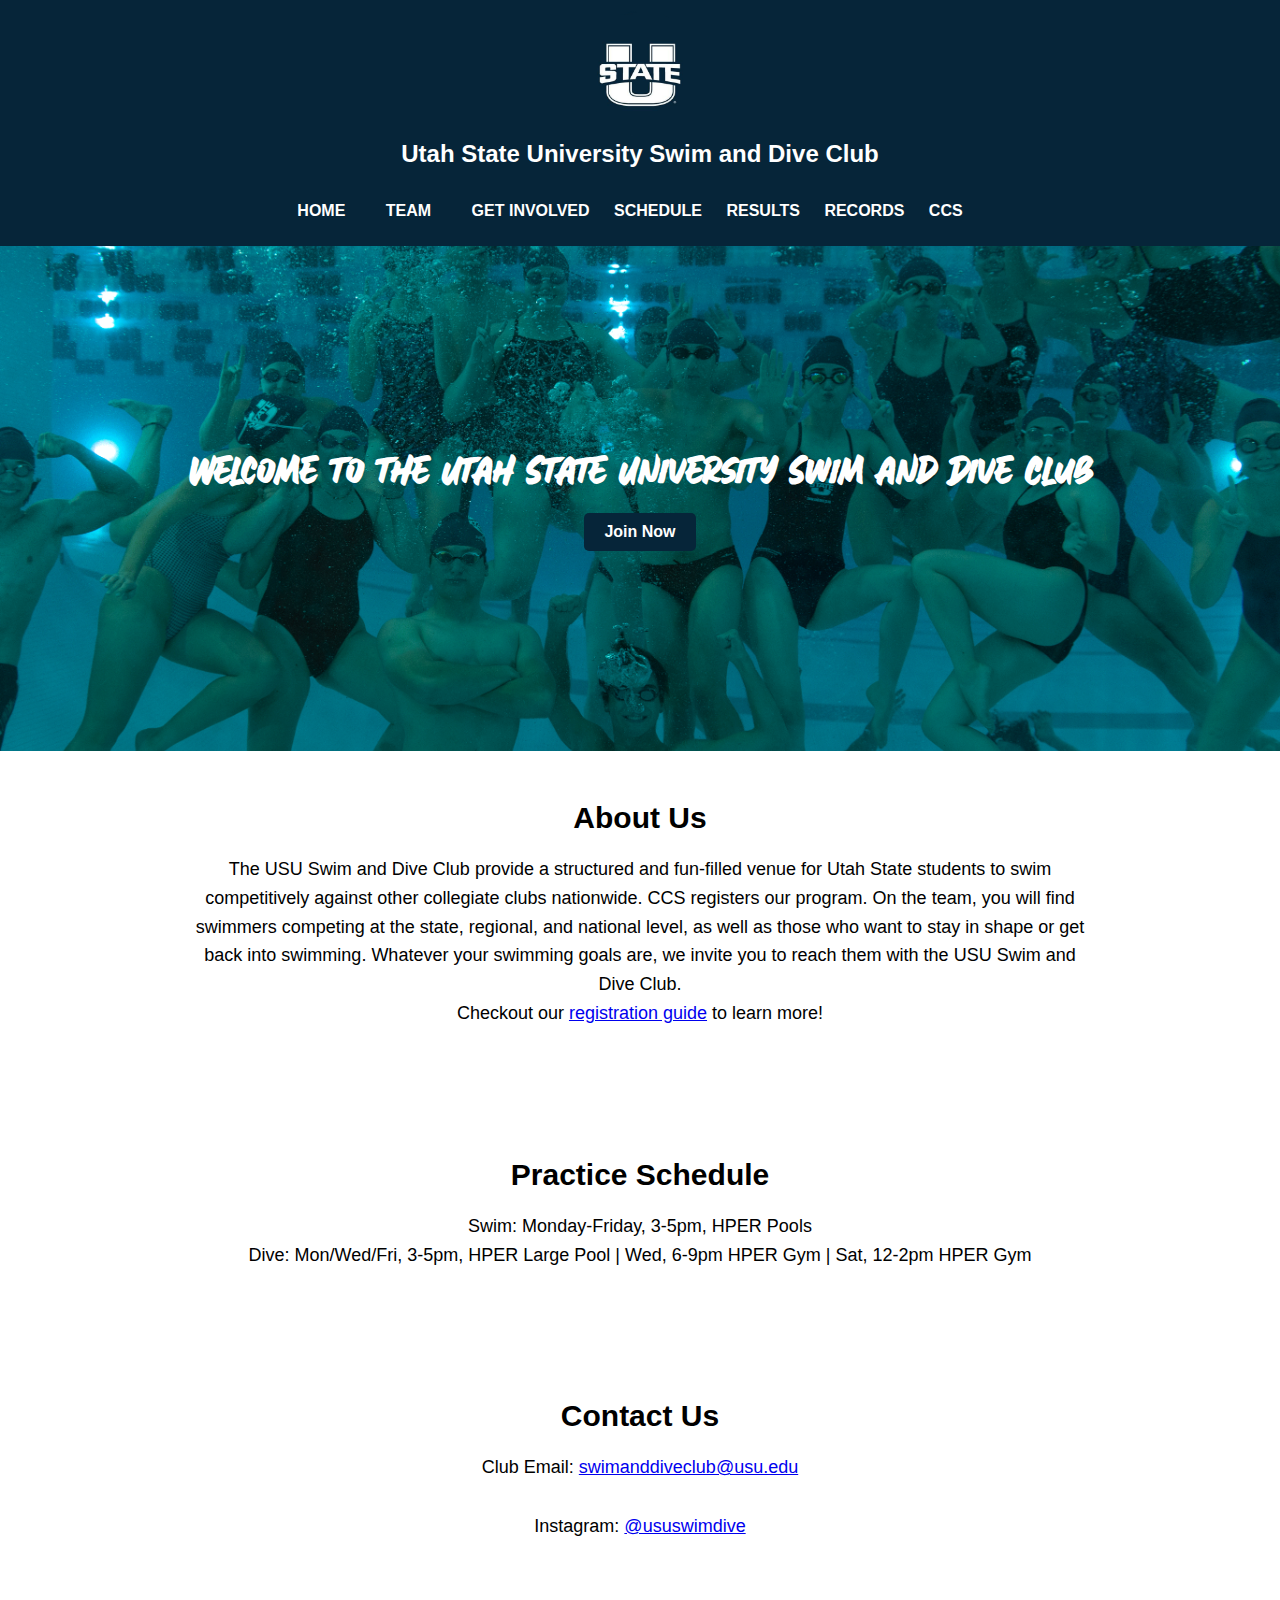
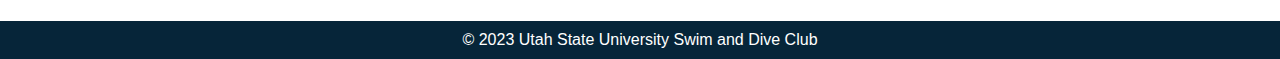
<file: index.html>
<!DOCTYPE html>
<html lang="en">
<head>
    <meta charset="UTF-8">
    <meta name="viewport" content="width=device-width, initial-scale=1.0">
    <title>Utah State University Swim and Dive Club</title>
    <link rel="stylesheet" href="styles.css"> <!-- Link to your CSS file for styling -->
    <link rel="icon" type="image/x-icon" href="/images/icon.jpg">
</head>
<body>
    <!-- Header Section -->
    <header>
        <img src="images/logo_white_on_blue.png" alt="Utah State University Swim and Dive Club Logo"
            width="10%"/>
        <h2><b>Utah State University Swim and Dive Club</b></h2>
        <br>
        <nav>
            <ul>
                <li><a href="index.html">HOME</a></li>
                <!-- TEAM dropdown with Roster, Coaches, Presidency as options-->
                <li><div class="dropdown">
                    <button class="dropbtn">TEAM</button>
                    <div class="dropdown-content">
                        <a href="pages/roster.html">Roster</a>
                        <a href="pages/coaches.html">Coaches</a>
                        <a href="pages/presidency.html">Presidency</a>
                    </div></div></li>
                <li><a target="_blank" href="https://www.usu.edu/campusrec/competitive-sports/club-sports/swimming-dive">GET INVOLVED</a></li>
                <li><a href="pages/schedule.html">SCHEDULE</a></li>
                <li><a href="pages/results.html">RESULTS</a></li>
                <li><a href="pages/records.html">RECORDS</a></li>
                <li><a target="_blank" href="https://www.collegeclubswimming.com/page.cfm?pagetitle=Club+Rosters&ccs=1515782&y=0">CCS</a></li>
            </ul>
        </nav>
    </header>

    <!-- Hero Section -->
    <section id="home" style="background-color: white;">
        <h1 id="heroSectionText">Welcome to the Utah State University Swim and Dive Club</h1>
        
        <a href="https://www.usu.edu/campusrec/competitive-sports/club-sports/swimming-dive" class="cta-button">Join Now</a>
    </section>

    <!-- About Us Section -->
    <section>
        <h2>About Us</h2>
        <p id="about">The USU Swim and Dive Club provide a structured and fun-filled venue for Utah State students to swim competitively against other collegiate clubs nationwide. CCS registers our program. On the team, you will find swimmers competing at the state, regional, and national level, as well as those who want to stay in shape or get back into swimming. Whatever your swimming goals are, we invite you to reach them with the USU Swim and Dive Club.</p>
        <p>Checkout our <a href="https://docs.google.com/document/d/1ikexJOtRbU2jmuDvnkz23uNXM957wzipHSWZC1S74PM/edit?usp=drive_link">registration guide</a> to learn more!</p>
    </section>

    <!-- Programs Section -->
    <section id="programs">
        <h2>Practice Schedule</h2>
        <p>Swim: Monday-Friday, 3-5pm, HPER Pools
            <br>
            Dive: Mon/Wed/Fri, 3-5pm, HPER Large Pool | Wed, 6-9pm HPER Gym | Sat, 12-2pm HPER Gym</p>
    </section>

    <!-- Contact Us Section -->
    <section id="contact">
        <h2>Contact Us</h2>
        <p>Club Email: <a href="mailto: swimanddiveclub@usu.edu">swimanddiveclub@usu.edu</a></p>
        <p>Instagram: <a href="https://www.instagram.com/ususwimdive/">@ususwimdive</a></p>
        
    </section>

    <!-- Footer Section -->
    <footer>
        <p>&copy; 2023 Utah State University Swim and Dive Club</p>
    </footer>
</body>
</html>
</file>
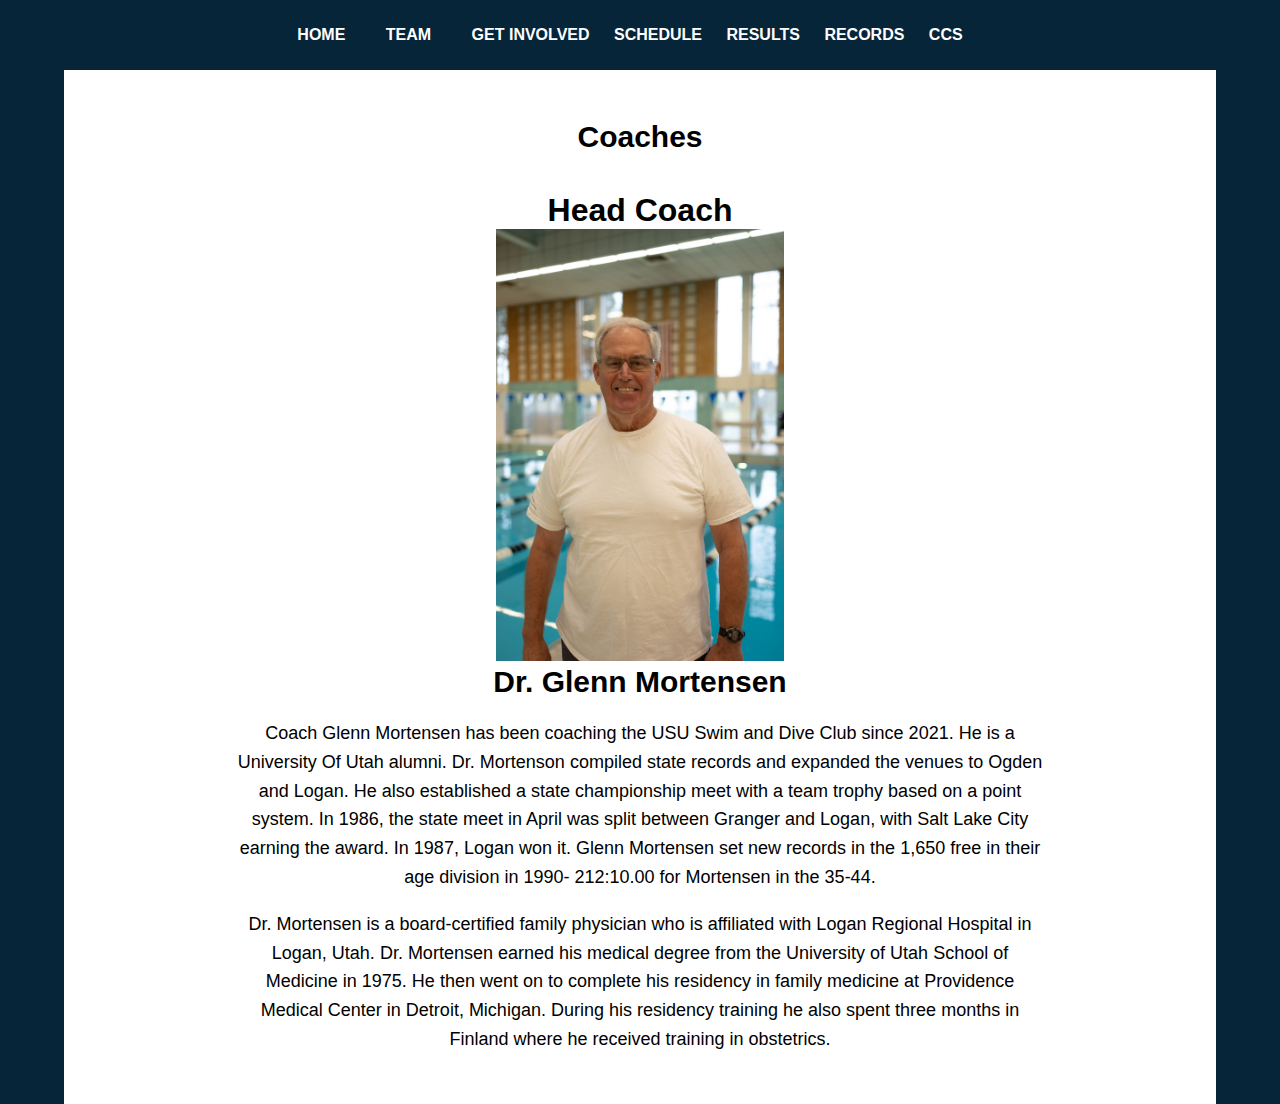
<file: pages/coaches.html>
<!DOCTYPE html>
<html lang="en">
<head>
    <meta charset="UTF-8">
    <meta name="viewport" content="width=device-width, initial-scale=1.0">
    <title>Utah State University Swim and Dive Club</title>
    <link rel="stylesheet" href="../styles.css"> <!-- Link to your CSS file for styling -->
    <link rel="icon" type="image/x-icon" href="/images/icon.jpg">
</head>
<body>
    <!-- Header Section -->
    <header>
        <nav>
            <ul>
                <li><a href="../index.html">HOME</a></li>
                <li><div class="dropdown">
                    <button class="dropbtn">TEAM</button>
                    <div class="dropdown-content">
                        <a href="roster.html">Roster</a>
                        <a href="coaches.html">Coaches</a>
                        <a href="presidency.html">Presidency</a>
                    </div></div></li>
                <li><a target="_blank" href="https://www.usu.edu/campusrec/competitive-sports/club-sports/swimming-dive">GET INVOLVED</a></li>
                <li><a href="schedule.html">SCHEDULE</a></li>
                <li><a href="results.html">RESULTS</a></li>
                <li><a href="records.html">RECORDS</a></li>
                <li><a target="_blank" href="https://www.collegeclubswimming.com/page.cfm?pagetitle=Club+Rosters&ccs=1515782&y=0">CCS</a></li>
            </ul>
        </nav>
    </header>
    <section  id="glenn">
		<h2>Coaches</h2>
		<br>
		<!-- line scross -->
		<div>
			<h1>Head Coach</h1>
			<img src="../images/coach_glenn.jpg" alt="Coach Glenn Mortensen" width="25%">
			<h2>Dr. Glenn Mortensen</h2>

			<div>
			<p id="about">Coach Glenn Mortensen has been coaching the USU Swim and Dive Club since 2021. He is a University Of Utah alumni. Dr. Mortenson compiled state records and expanded the venues to Ogden and Logan. He also established a state championship meet with a team trophy based on a point system. In 1986, the state meet in April was split between Granger and Logan, with Salt Lake City earning the award. In 1987, Logan won it. Glenn Mortensen set new records in the 1,650 free in their age division in 1990-  212:10.00 for Mortensen in the 35-44. </p>
			</div>
				<br>
			<div>
				<p id="about">Dr. Mortensen is a board-certified family physician who is affiliated with Logan Regional Hospital in Logan, Utah.
				Dr. Mortensen earned his medical degree from the University of Utah School of Medicine in 1975. He then went on to complete his residency in family medicine at Providence Medical Center in Detroit, Michigan.  During his residency training he also spent three months in Finland where he received training in obstetrics.
				</p>
			</div>
		</div>
	</section>

</body>
</html>
</file>
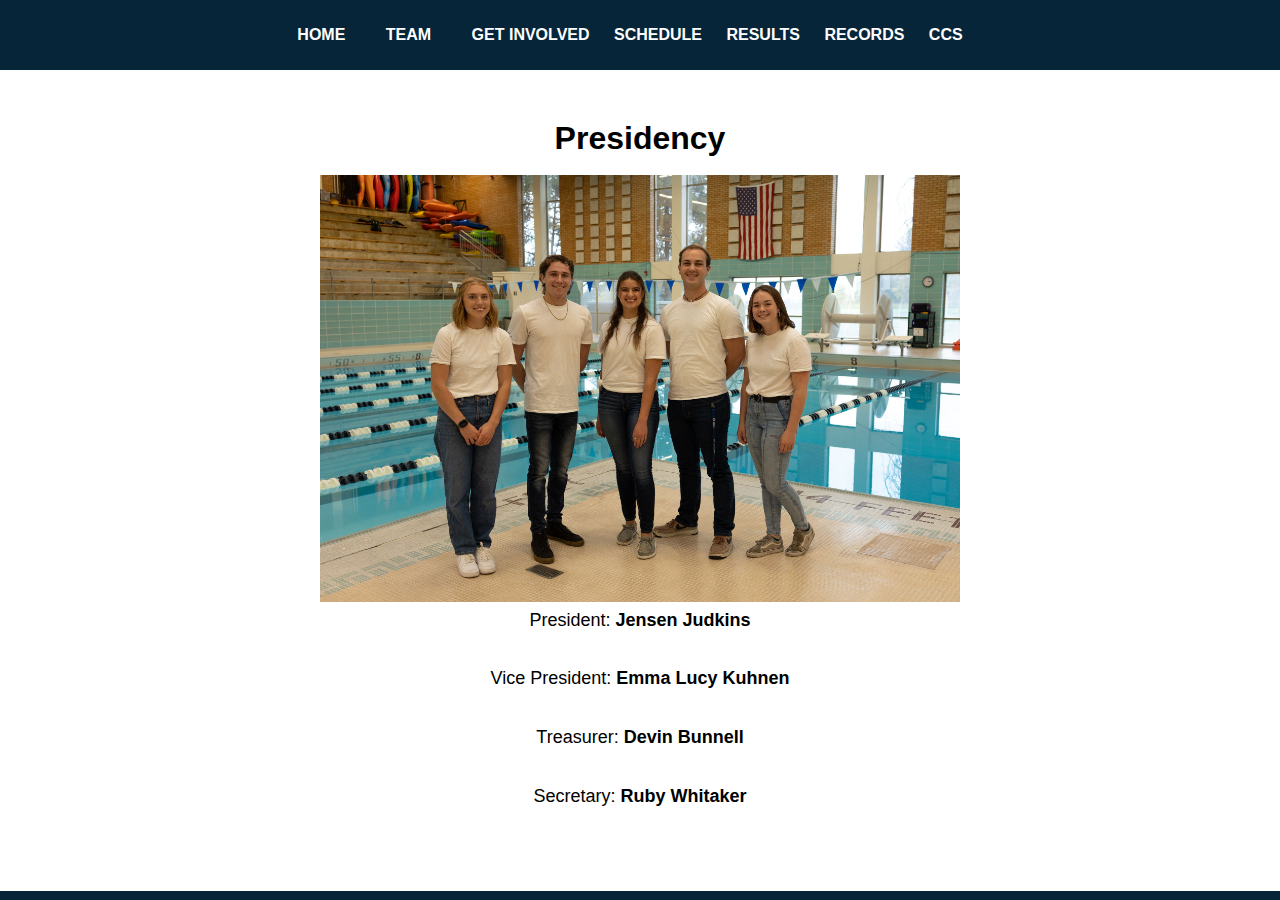
<file: pages/presidency.html>
<!DOCTYPE html>
<html lang="en">
<head>
    <meta charset="UTF-8">
    <meta name="viewport" content="width=device-width, initial-scale=1.0">
    <title>Utah State University Swim and Dive Club</title>
    <link rel="stylesheet" href="../styles.css"> <!-- Link to your CSS file for styling -->
    <link rel="icon" type="image/x-icon" href="/images/icon.jpg">
</head>
<body>
    <!-- Header Section -->
    <header>
        <nav>
            <ul>
                <li><a href="../index.html">HOME</a></li>
                <li><div class="dropdown">
                    <button class="dropbtn">TEAM</button>
                    <div class="dropdown-content">
                        <a href="roster.html">Roster</a>
                        <a href="coaches.html">Coaches</a>
                        <a href="presidency.html">Presidency</a>
                    </div></div></li>
                <li><a target="_blank" href="https://www.usu.edu/campusrec/competitive-sports/club-sports/swimming-dive">GET INVOLVED</a></li>
                <li><a href="schedule.html">SCHEDULE</a></li>
                <li><a href="results.html">RESULTS</a></li>
                <li><a href="records.html">RECORDS</a></li>
                <li><a target="_blank" href="https://www.collegeclubswimming.com/page.cfm?pagetitle=Club+Rosters&ccs=1515782&y=0">CCS</a></li>
            </ul>
        </nav>
    </header>
    <section>
        <h1>Presidency</h1>
        <br>
        <img src="../images/presidency.jpg" alt="Presidency" width="50%">
        <br>
        <p>President: <b>Jensen Judkins</b></p>
        <p>Vice President: <b>Emma Lucy Kuhnen</b></p>
        <p>Treasurer: <b>Devin Bunnell</b></p>
        <p>Secretary: <b>Ruby Whitaker</b></p>
    </section>
</body>
</html>
</file>
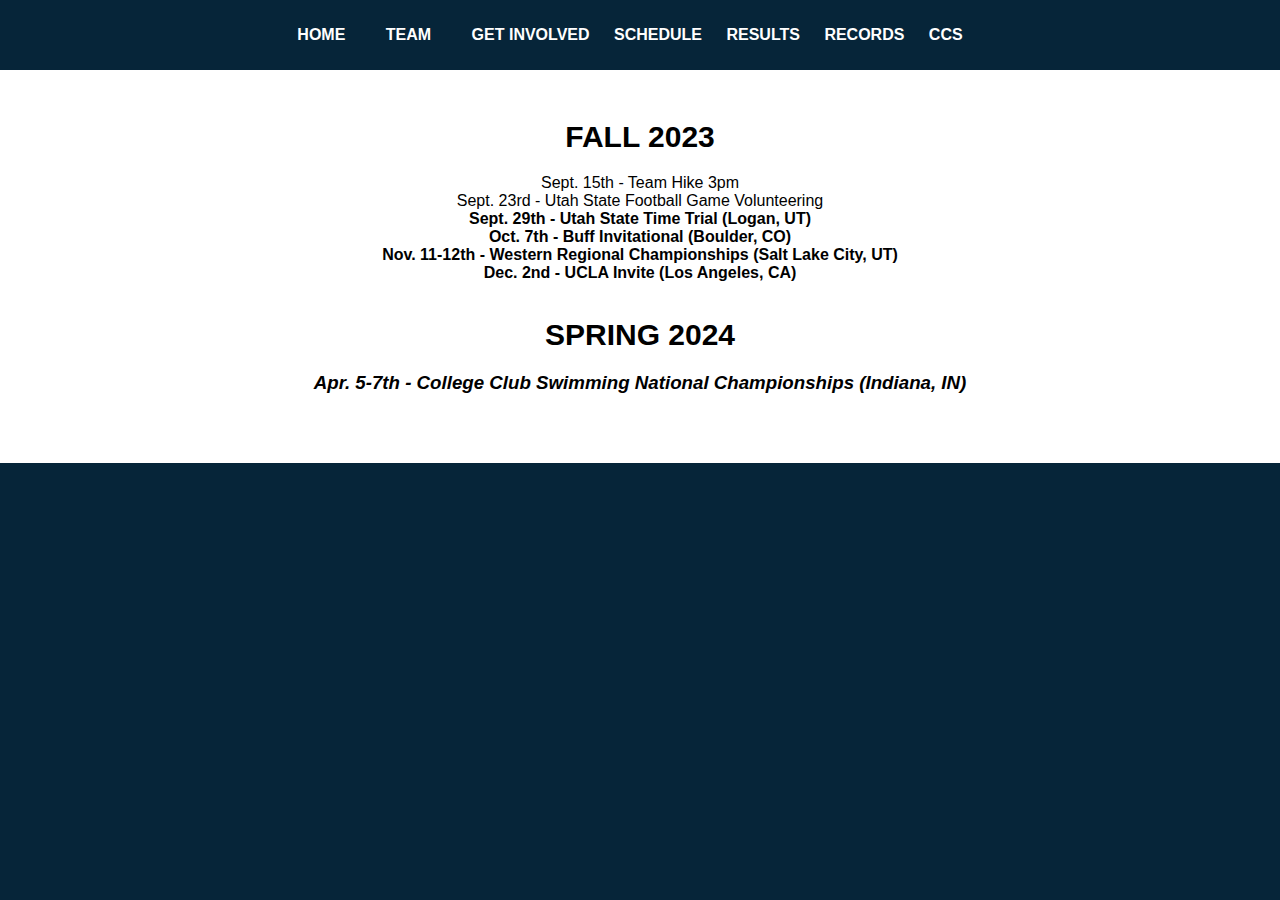
<file: pages/schedule.html>
<!DOCTYPE html>
<html lang="en">
<head>
    <meta charset="UTF-8">
    <meta name="viewport" content="width=device-width, initial-scale=1.0">
    <title>Utah State University Swim and Dive Club</title>
    <link rel="stylesheet" href="../styles.css"> <!-- Link to your CSS file for styling -->
    <link rel="icon" type="image/x-icon" href="/images/icon.jpg">
</head>
<body>
    <!-- Header Section -->
    <header>
        <nav>
            <ul>
                <li><a href="../index.html">HOME</a></li>
                <li><div class="dropdown">
                    <button class="dropbtn">TEAM</button>
                    <div class="dropdown-content">
                        <a href="roster.html">Roster</a>
                        <a href="coaches.html">Coaches</a>
                        <a href="presidency.html">Presidency</a>
                    </div></div></li>
                <li><a target="_blank" href="https://www.usu.edu/campusrec/competitive-sports/club-sports/swimming-dive">GET INVOLVED</a></li>
                <li><a href="schedule.html">SCHEDULE</a></li>
                <li><a href="results.html">RESULTS</a></li>
                <li><a href="records.html">RECORDS</a></li>
                <li><a target="_blank" href="https://www.collegeclubswimming.com/page.cfm?pagetitle=Club+Rosters&ccs=1515782&y=0">CCS</a></li>
            </ul>
        </nav>
    </header>

    <section id="events">
        <h2><b>FALL 2023</b></h2>
        <ul>
            <li> Sept. 15th - Team Hike 3pm</li>
            <li>Sept. 23rd - Utah State Football Game Volunteering</li>
            <li><b>Sept. 29th - Utah State Time Trial (Logan, UT)</b></li>
            <li><b>Oct. 7th - Buff Invitational (Boulder, CO)</b></li>
            <li><b>Nov. 11-12th - Western Regional Championships (Salt Lake City, UT)</b></li>
            <li><b>Dec. 2nd - UCLA Invite (Los Angeles, CA)</b></li>
        </ul>
        <br>
        <br>
        <h2><b>SPRING 2024</b></h2>
        <ul>
            <li><h3><b><i>Apr. 5-7th - College Club Swimming National Championships (Indiana, IN)</i></b></h3></li>
        </ul>
    </section>


</body>
</html>
</file>
<file: styles.css>
/* Reset some default styles to ensure consistency across browsers */
body, h1, h2, p, ul, li {
    margin: 0;
    padding: 0;
}

/* Set a background color and font for the entire page */
body {
    background-color: rgb(6, 37, 57);
    font-family: Arial, Helvetica, sans-serif;
}

/* Style the header/navigation bar */
header {
    background-color: rgb(6, 37, 57);
    color: #ffffff;
    padding: 10px;
    text-align: center;
}

nav ul {
    list-style: none;
}

nav ul li {
    display: inline;
    margin-right: 20px;
}

nav ul li a {
    text-decoration: none;
    color: #ffffff;
    font-weight: bold;
}

/* Style for dropdown menu */
.dropdown {
    position: relative;
    display: inline-block;
}

.dropdown-content {
    display: none;
    position: absolute;
    background-color: #ffffff;
    min-width: 160px;
    z-index: 1;
}

.dropdown-content a {
    color: rgb(6, 37, 57);
    padding: 12px 16px;
    text-decoration: none;
    display: block;
}

.dropdown-content a:hover {
    background-color: rgb(6, 37, 57);
    color: #ffffff;
}

.dropdown:hover .dropdown-content {
    display: block;
}

.dropbtn {
    background-color: rgb(6, 37, 57);
    color: #ffffff;
    padding: 16px;
    font-size: 16px;
    border: none;
    cursor: pointer;
    font-weight: bold;
}



/* Style the hero section */
section#home {
    background-image: url('images/designElements.gif'); /* Replace with your image path */
    background-size: cover;
    background-position: center;
    text-align: center;
    padding: 200px 0;
    color: #ffffff;
}

section#home h1 {
    font-size: 36px;
    margin-bottom: 20px;
}

section#home p {
    font-size: 18px;
    margin-bottom: 30px;
}

/* Style other sections */
section {
    padding: 50px 0;
    text-align: center;
    background-color: #ffffff;
}

section h2 {
    font-size: 30px;
    margin-bottom: 20px;
}

section p {
    font-size: 18px;
    line-height: 1.6;
    margin-bottom: 30px;
}

/* Style the "Join Now" button */
a.cta-button {
    display: inline-block;
    padding: 10px 20px;
    background-color: rgb(6, 37, 57);
    color: #ffffff;
    text-decoration: none;
    font-weight: bold;
    border-radius: 5px;
    transition: background-color 0.3s ease;
}

a.cta-button:hover {
    background-color: #ff6600;
}

/* Style the footer */
footer {
    background-color: rgb(6, 37, 57);
    color: #ffffff;
    text-align: center;
    padding: 10px 0;
}

/* id heroSectionText */
#heroSectionText{
    font-family: 'myFont';
    font-size: 50px;
    color: #ffffff;
    text-align: center;
}
#records{
    width: 100%;
    margin: auto;
    height: 100%;
}
#about{
	margin: auto;
	width: 70%;
}
#glenn{
	padding: 50px 0;
	align-content: center;
	align-self: center;
	width: 90%;
	margin: auto;
	
	
}

@font-face{
	font-family: 'myFont';
	src:    url("AweSomE_JouRneY.otf") format("opentype"),
            url("AweSomE_JouRneY.ttf") format("truetype"),
            url("AweSomE_JouRneY.woff") format("woff");
}

/* Media Queries for Responsive Design (adjust as needed) */
@media screen and (max-width: 768px) {
    nav ul {
        text-align: center;
    }

    nav ul li {
        display: block;
        margin: 10px 0;
    }

    section#home {
        padding: 80px 0;
    }

    section {
        padding: 40px 0;
    }
}
</file>
